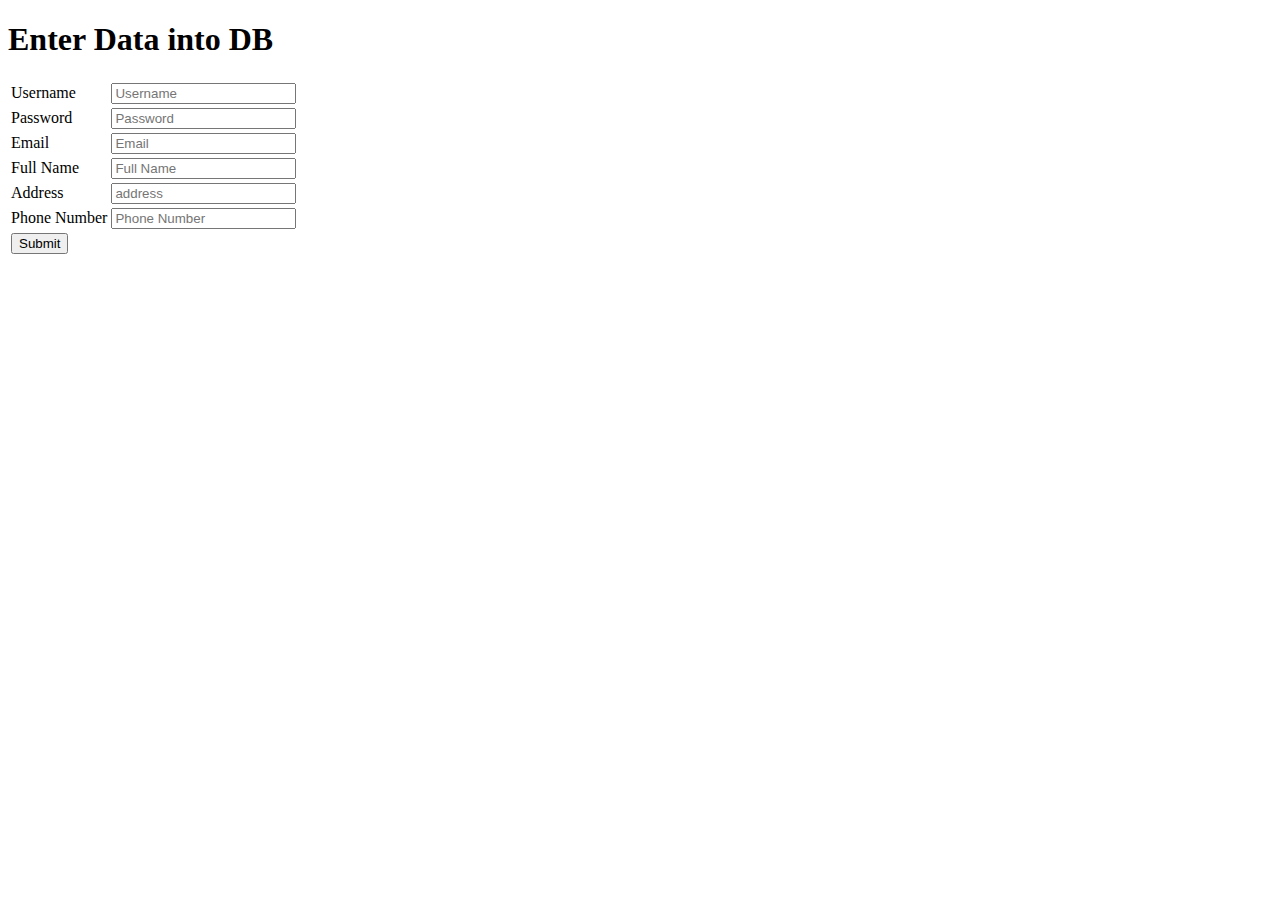
<file: newAccount.html>
<!DOCTYPE html>
<html>
<head>
</head>
<body>
<h1>Enter Data into DB </h1>
<form action="newAccount.php" method="POST">
	<table>
        <tr>
            <td>Username</td>
            <td><input type="text" placeholder="Username" name="username" ></td>
        </tr>
        <tr>
            <td>Password</td>
            <td> <input type="text" placeholder="Password" name="password" required></td>
        </tr>
        <tr>
            <td> Email </td>
            <td><input type="text" placeholder="Email" name="email" required></td>
        </tr>
        <tr>
            <td> Full Name </td>
            <td><input type="text" placeholder="Full Name" name="name" required></td>
        </tr>
        <tr>
            <td>Address</td>
            <td><input type="text" step="any" placeholder="address" name="address" required></td>
        </tr>
        <tr> 
            <td>Phone Number</td>
            <td><input type="integer" step = "any" placeholder="Phone Number" name="number" required></td>
        </tr> 
        <tr>
            <td> <input type="submit" value="Submit"></td>
        </tr>
	</table>
</form>
</body>
</file>
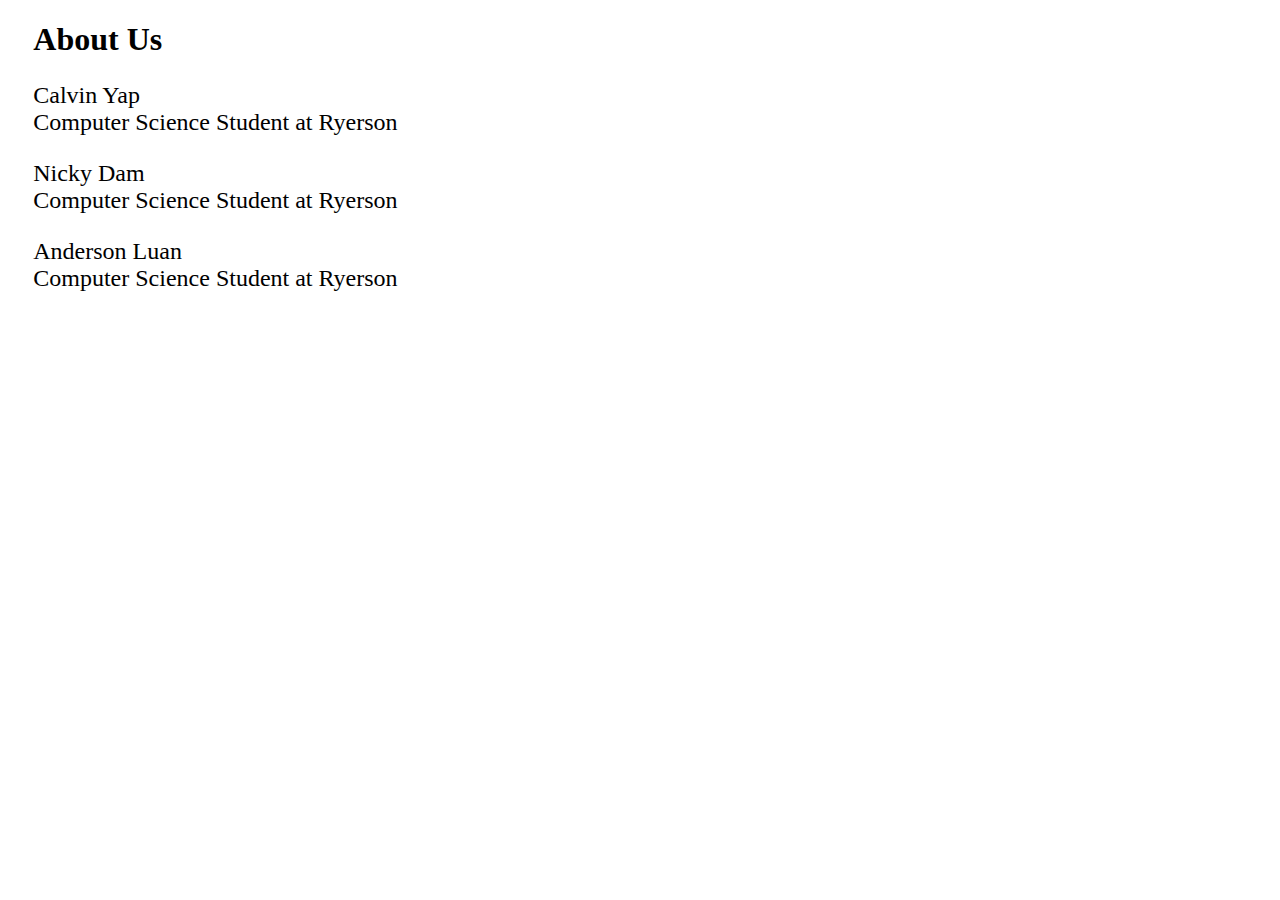
<file: iteration3/about.html>
<!DOCTYPE HTML>
<html>
    <title>Plan Your Travel | About</title>
    <link rel="stylesheet" type="text/css" href="stylesheets/about.css">
<head>
</head>
<body>
    <div class="space">
        <h1>About Us</h1>
        <p class="text">
          Calvin Yap
          <br>Computer Science Student at Ryerson
        </p>
        <p class="text">
          Nicky Dam
          <br>Computer Science Student at Ryerson
        </p>
        <p class="text">
          Anderson Luan
          <br>Computer Science Student at Ryerson
        </p>
        </div>
</body>
</html>
</file>
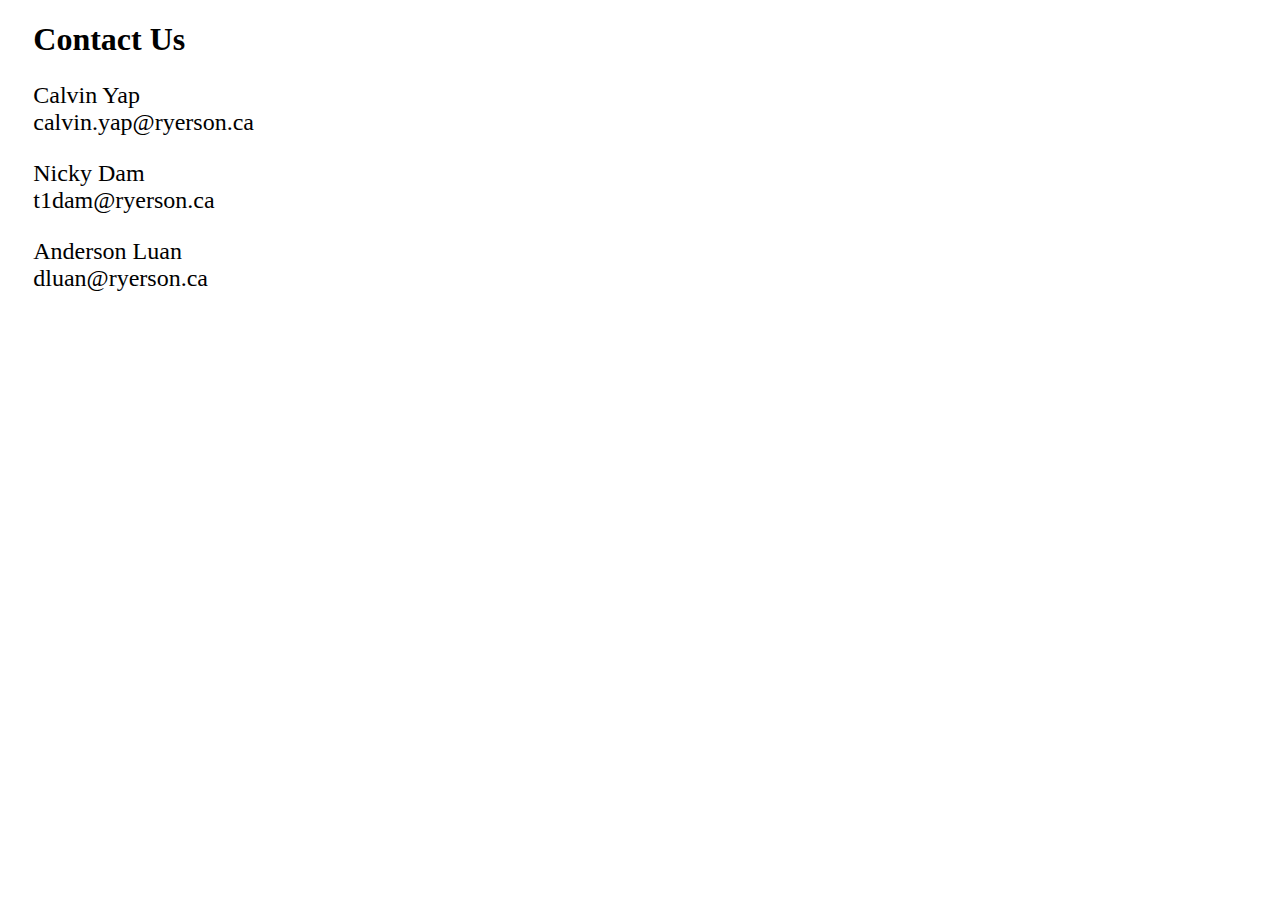
<file: iteration3/contact.html>
<!DOCTYPE HTML>
<html>
<head>
    <title>Plan Your Travel | Contact</title>
    <link rel="stylesheet" type="text/css" href="stylesheets/about.css">

</head>
<body >
    <div class="space">
        <h1>Contact Us</h1>
        <p class="text">
          Calvin Yap
          <br>calvin.yap@ryerson.ca
        </p>
        <p class="text">
          Nicky Dam
          <br>t1dam@ryerson.ca
        </p>
        <p class="text">
          Anderson Luan
          <br>dluan@ryerson.ca
        </p>
        </div>
</body>
</html>
</file>
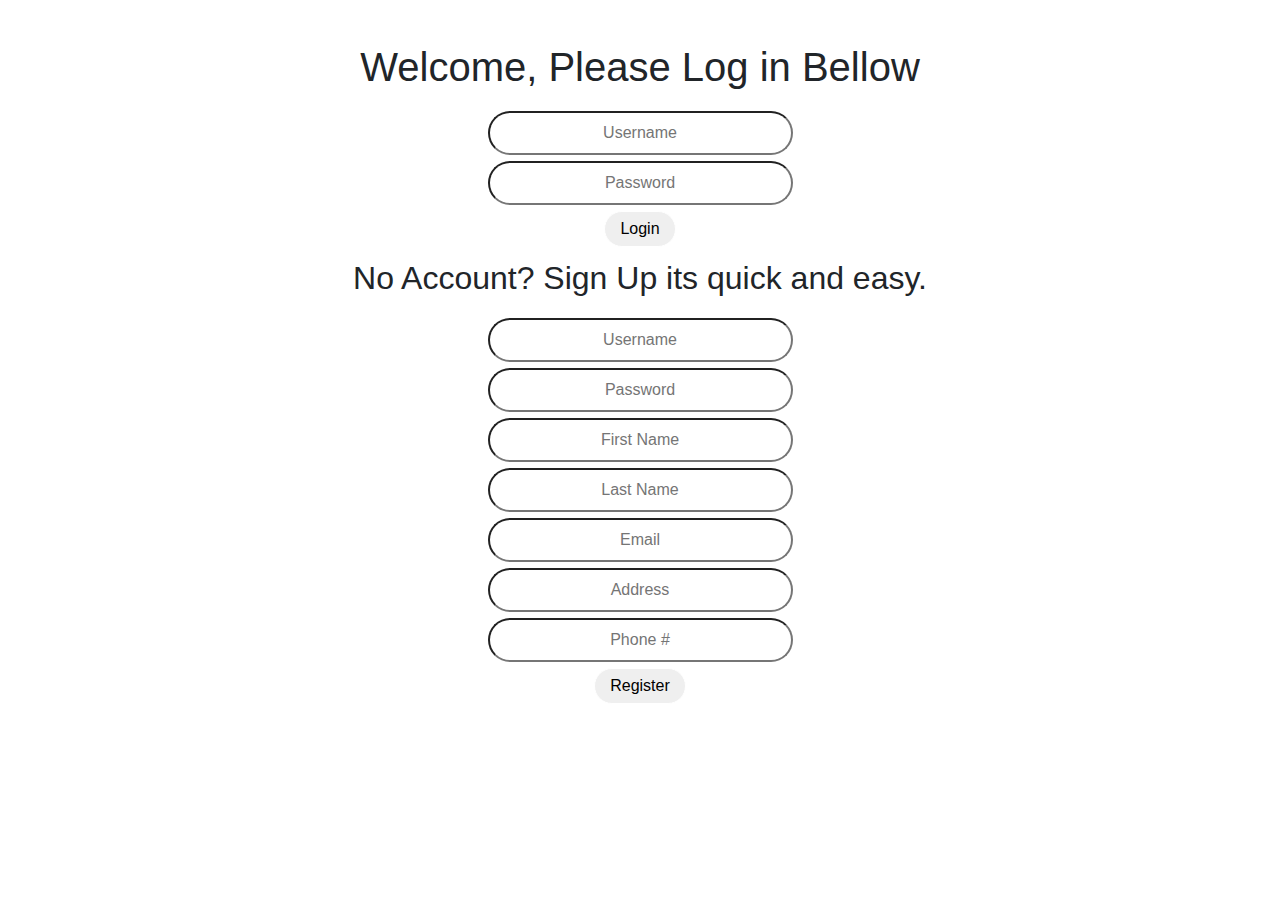
<file: iteration3/login.html>
<!DOCTYPE HTML>
<html>
<head>
    <title>Plan Your Travel | Login</title>
    <link rel="stylesheet" href="https://stackpath.bootstrapcdn.com/bootstrap/4.4.1/css/bootstrap.min.css" integrity="sha384-Vkoo8x4CGsO3+Hhxv8T/Q5PaXtkKtu6ug5TOeNV6gBiFeWPGFN9MuhOf23Q9Ifjh" crossorigin="anonymous">
    <link rel="stylesheet" type="text/css" href="stylesheets/login.css">
</head>
<body>
    <div class="container-fluid" > 
        <div class="row">
            <div class="col-3"></div>
            <div class="col-6">
                <div class="spacing">
                    <h1 class="title">Welcome, Please Log in Bellow</h1>
                </div>
                <form name="loginForm">
                    <div class="input">
                        <input class="boxes" type="text" ng-model= "username" placeholder="Username" required>
                    </div>
                    <div class="input">
                        <input class="boxes" type="text" ng-model= "password" placeholder="Password" required>
                    </div>
                    <div class= "input">
                        <button class="button" ng-click="login()">Login</button>
                    </div>
                </form>
                <div>
                <h2 class="title">No Account? Sign Up its quick and easy.</h2>

                    <form name="registerForm" ng-click="register">
                        <div class="input">
                            <input class="boxes" type="text" name="username1" ng-model= "username1" placeholder="Username" required>
                        </div>
                        <div class="input">
                            <input class="boxes" type="text" name="password1" ng-model= "password1" placeholder="Password" required>
                        </div>
                        <div class="input">
                            <input class="boxes" type="text" name="fname" ng-model= "fname" placeholder="First Name" required>
                        </div>
                        <div class="input">
                            <input class="boxes" type="text" name="lname" ng-model= "lname" placeholder="Last Name" required>
                        </div>
                        <div class="input">
                            <input class="boxes" type="email" name="email" ng-model= "email" placeholder="Email" required>
                        </div>
                        <div class="input">
                            <input class="boxes" type="text" name="address" ng-model= "address"  placeholder="Address" required>
                        </div>
                        <div class="input">
                            <input class="boxes" type="text" name="phone" ng-model= "phone" placeholder="Phone #" required>
                        </div>
                        <div class= "input">
                            <button class="button" type="submit" ng-click="register()">Register</button>
                        </div>                       
                    </form>
                </div>
            </div>
            </div>
            <div class="col-3"></div>
        </div>
       
</body>
</html>
</file>
<file: iteration3/stylesheets/about.css>
.space{
    margin: 1% 2% 2% 2%;
}

.text{
    font-size: 150%;
}
</file>
<file: iteration3/stylesheets/login.css>
.boxes{
    text-align: center;
    width: 50%;
    padding:8px;
    margin-bottom: 1%;
    border-radius: 40px;
    
}
.spacing{
    padding-top: 5%;
}
.input{
    text-align: center;
}
.title{
  text-align: center;
  padding: 2%;
}
.button{
    padding:5px 15px 5px 15px;
    border:0.1em solid #FFFFFF;
    border-radius:30px;
    text-decoration:none;
    font-family:'Roboto',sans-serif;
    font-weight:300;
    color:black;
    text-align:center;
    transition: all 0.5s;

}

.button:hover{
    color:#000000;
    background-color:lightblue;
    }
</file>
